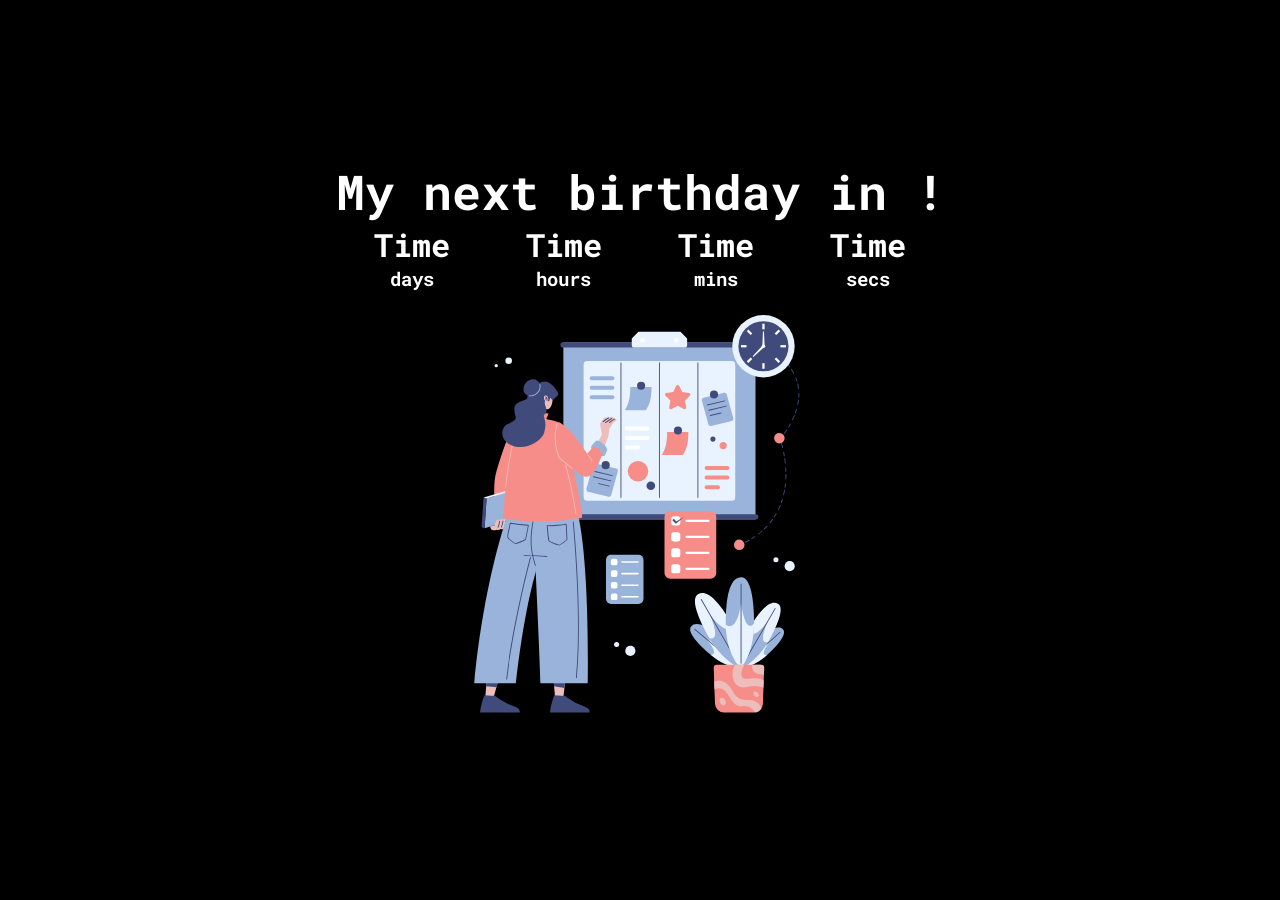
<file: countdown/index.html>
<!DOCTYPE html>
<html lang="en">
	<head>
		<meta charset="UTF-8" />
		<meta http-equiv="X-UA-Compatible" content="IE=edge" />
		<meta name="viewport" content="width=device-width, initial-scale=1.0" />
		<link rel="preconnect" href="https://fonts.gstatic.com" />
		<link
			href="https://fonts.googleapis.com/css2?family=Roboto+Mono&display=swap"
			rel="stylesheet"
		/>

		<link rel="shortcut icon" href="birthday-cake.svg" />
		<link rel="stylesheet" href="style.css" />
		<title>Countdown</title>
	</head>
	<body>
		<section class="coming-soon">
			<div>
				<h2>My next birthday in !</h2>
				<div class="countdown">
					<div class="container-day">
						<h3 class="days">Time</h3>
						<h3>days</h3>
					</div>
					<div class="container-hour">
						<h3 class="hours">Time</h3>
						<h3>hours</h3>
					</div>
					<div class="container-mins">
						<h3 class="mins">Time</h3>
						<h3>mins</h3>
					</div>
					<div class="container-secs">
						<h3 class="secs">Time</h3>
						<h3>secs</h3>
					</div>
				</div>
			</div>
			<img src="Management.svg" alt="" class="waiting" />
		</section>
		<script src="app.js"></script>
	</body>
</html>
</file>
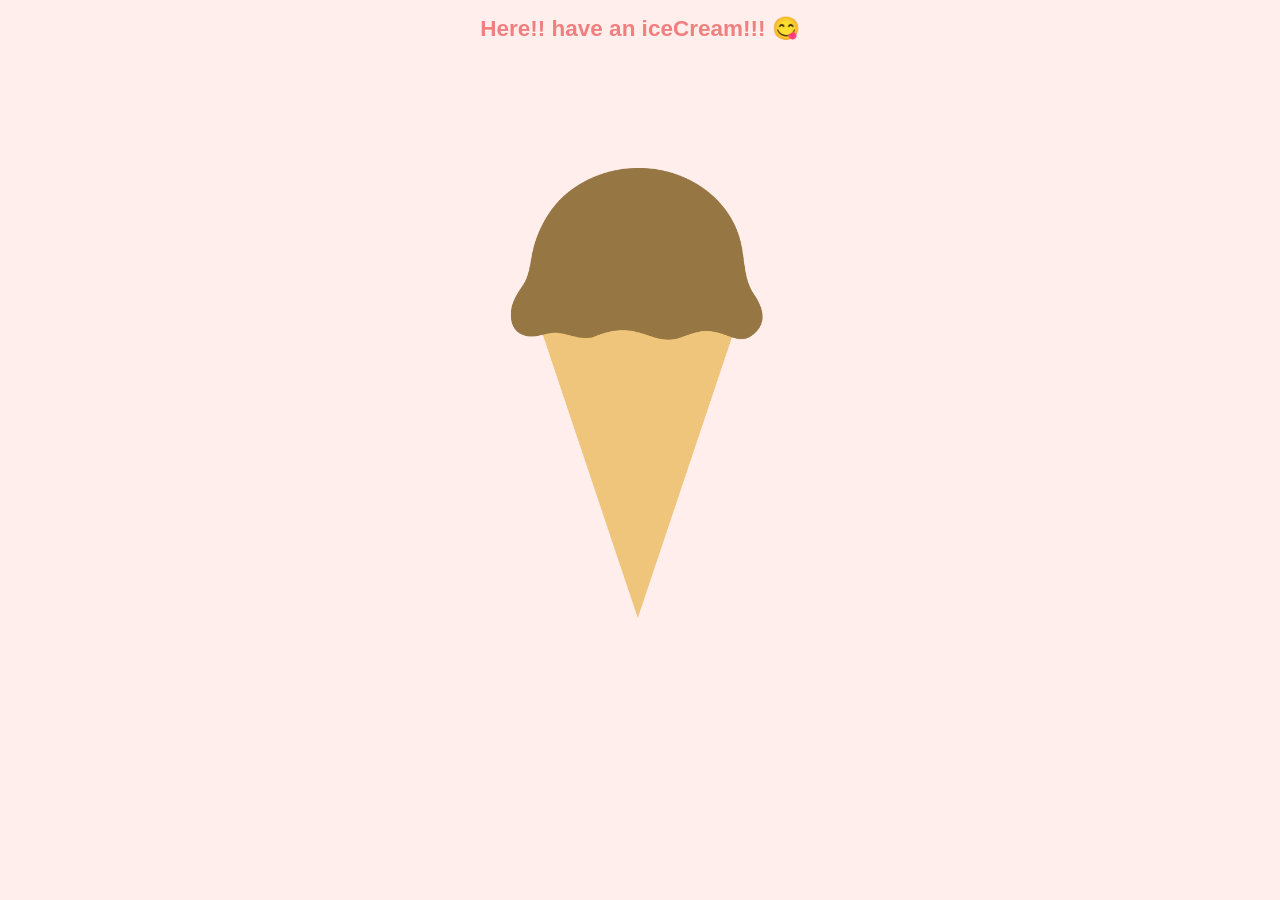
<file: ice-cream/index.html>
<!DOCTYPE html>
<html lang="en">
	<head>
		<meta charset="UTF-8" />
		<meta http-equiv="X-UA-Compatible" content="IE=edge" />
		<meta name="viewport" content="width=device-width, initial-scale=1.0" />
		<title>Get your iceCream page!</title>
		<link rel="stylesheet" href="icecream.css" />
	</head>
	<body>
		<h1 id="h1">Here!! have an iceCream!!! 😋</h1>
		<img src="ic1.png" onclick="changeIce();" id="i1" alt="😥" />
		<script src="iceCream.js" defer></script>
	</body>
</html>
</file>
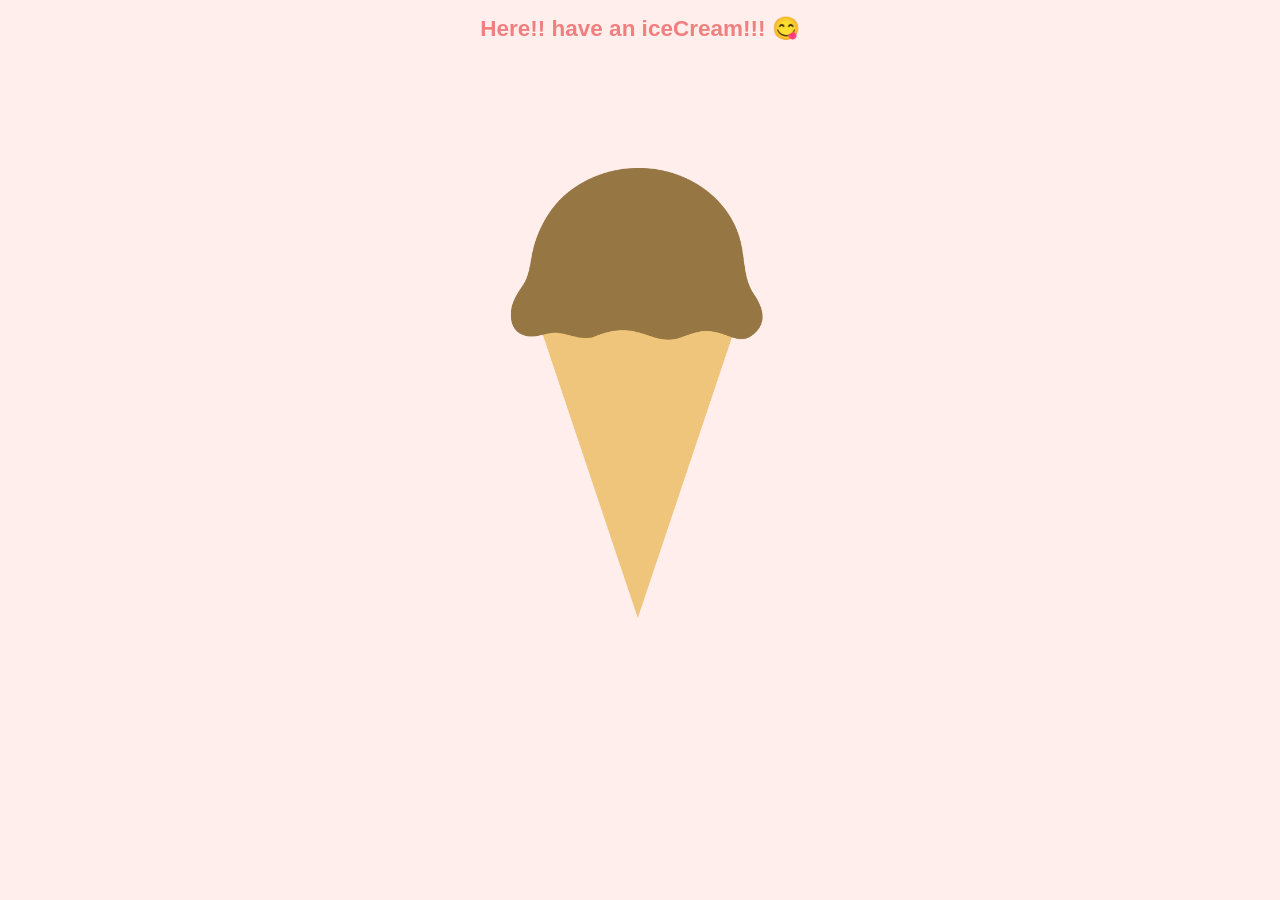
<file: ice-cream/iceCream.html>
<!DOCTYPE html>
<html lang="en">
	<head>
		<meta charset="UTF-8" />
		<meta http-equiv="X-UA-Compatible" content="IE=edge" />
		<meta name="viewport" content="width=device-width, initial-scale=1.0" />
		<title>Get your iceCream page!</title>
		<link rel="stylesheet" href="icecream.css" />
	</head>
	<body>
		<h1 id="h1">Here!! have an iceCream!!! 😋</h1>
		<img src="ic1.png" onclick="changeIce();" id="i1" alt="😥" />

		<script src="iceCream.js" defer></script>
	</body>
</html>
</file>
<file: countdown/style.css>
* {
	margin: 0;
	padding: 0;
	box-sizing: border-box;
}

body {
	font-family: 'Roboto Mono', monospace;
}

h2 {
	font-size: 3rem;
	font-weight: bold;
}

.coming-soon {
	min-height: 100vh;
	display: flex;
	align-items: center;
	justify-content: center;
	flex-direction: column;
}

* {
	color: white;
	background-color: black;
}

.countdown {
	display: flex;
	justify-content: space-around;
	text-align: center;
}

.days,
.hours,
.mins,
.secs {
	font-size: 2rem;
}

.waiting {
	height: 50vh;
}
</file>
<file: ice-cream/icecream.css>
body {
	background-color: rgb(255, 238, 236);
}
#h1 {
	display: flex;
	align-items: center;
	justify-items: center;
	flex-direction: column;
	color: lightcoral;
	font-size: 2.5vh;
	font-family: Helvetica;
}

#an {
	color: antiquewhite;
	font-family: Helvetica;
	font-size: medium;
	display: flex;
	align-items: center;
	flex-direction: column;
	font-size: 2.2vh;
}

img {
	display: block;
	margin-left: auto;
	margin-right: auto;
	margin-top: 10%;
	margin-bottom: 10%;
	width: auto;
	height: 50vh;
}
</file>
